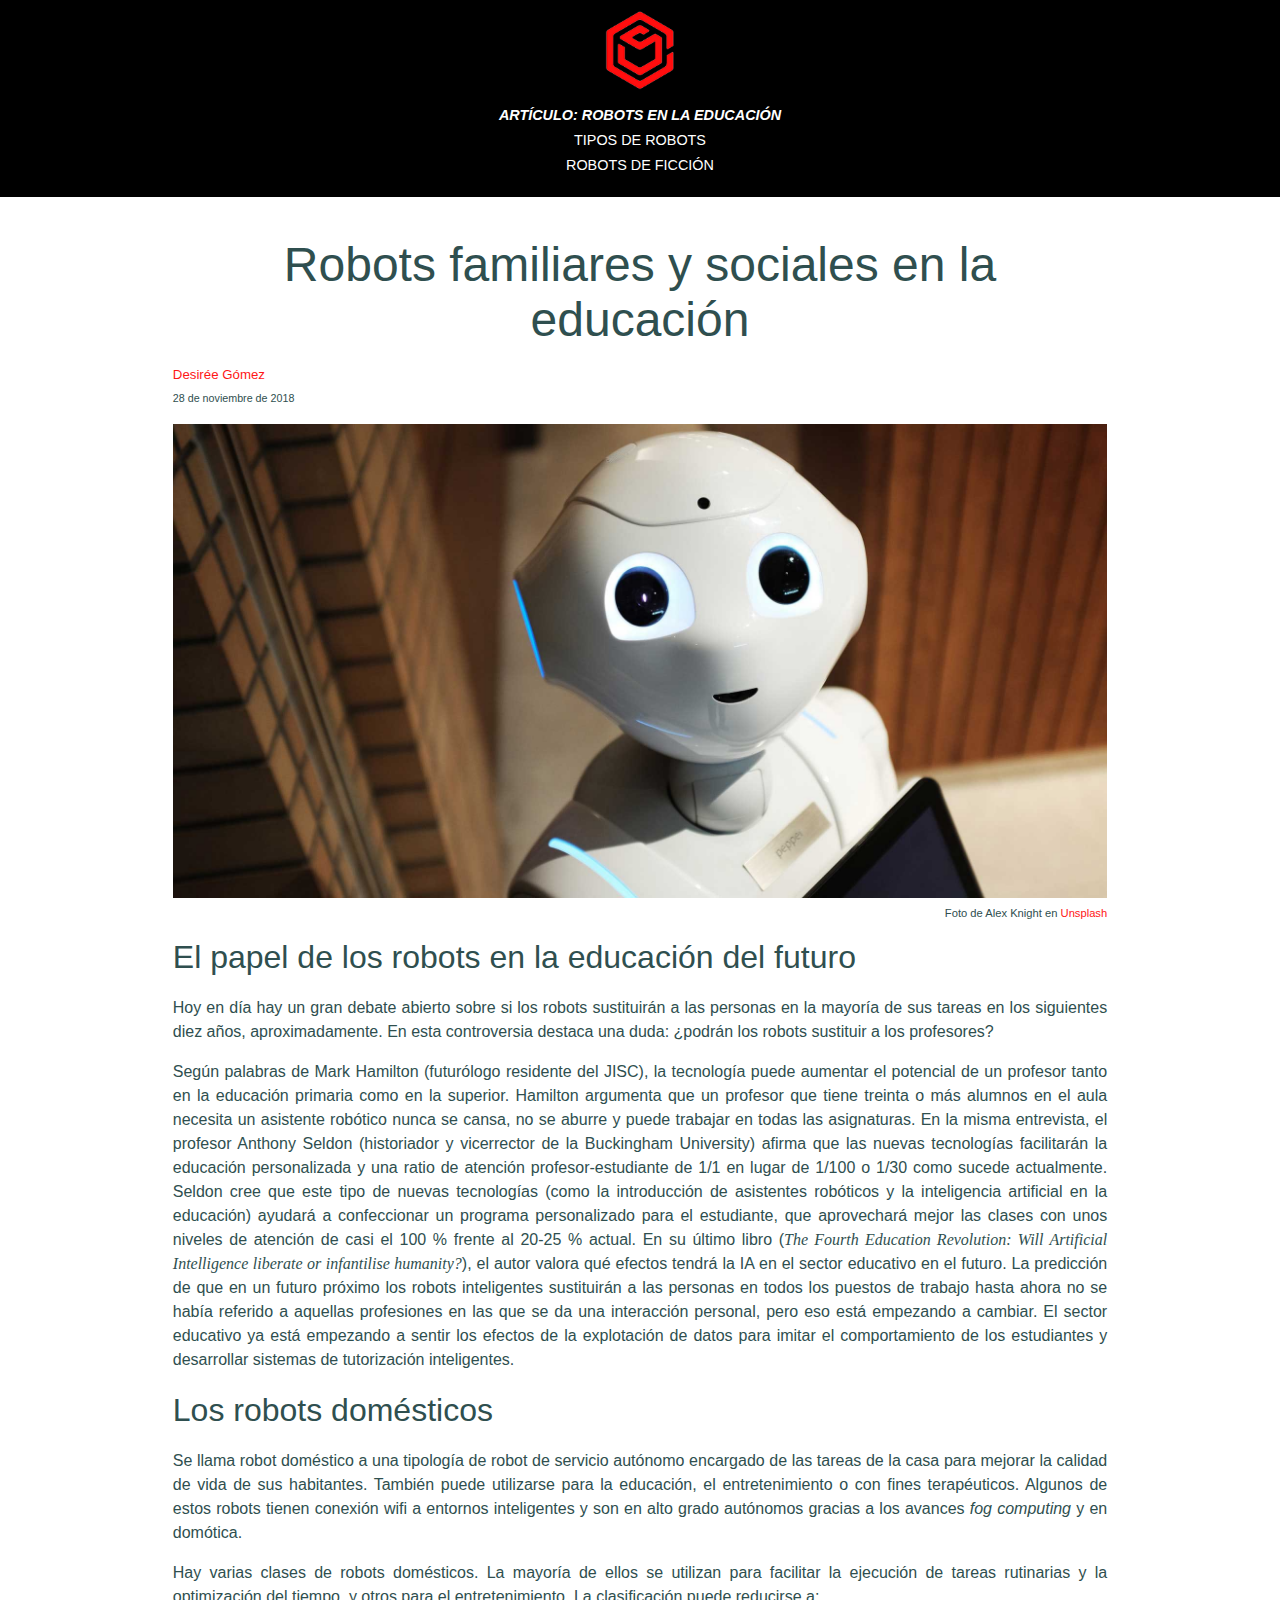
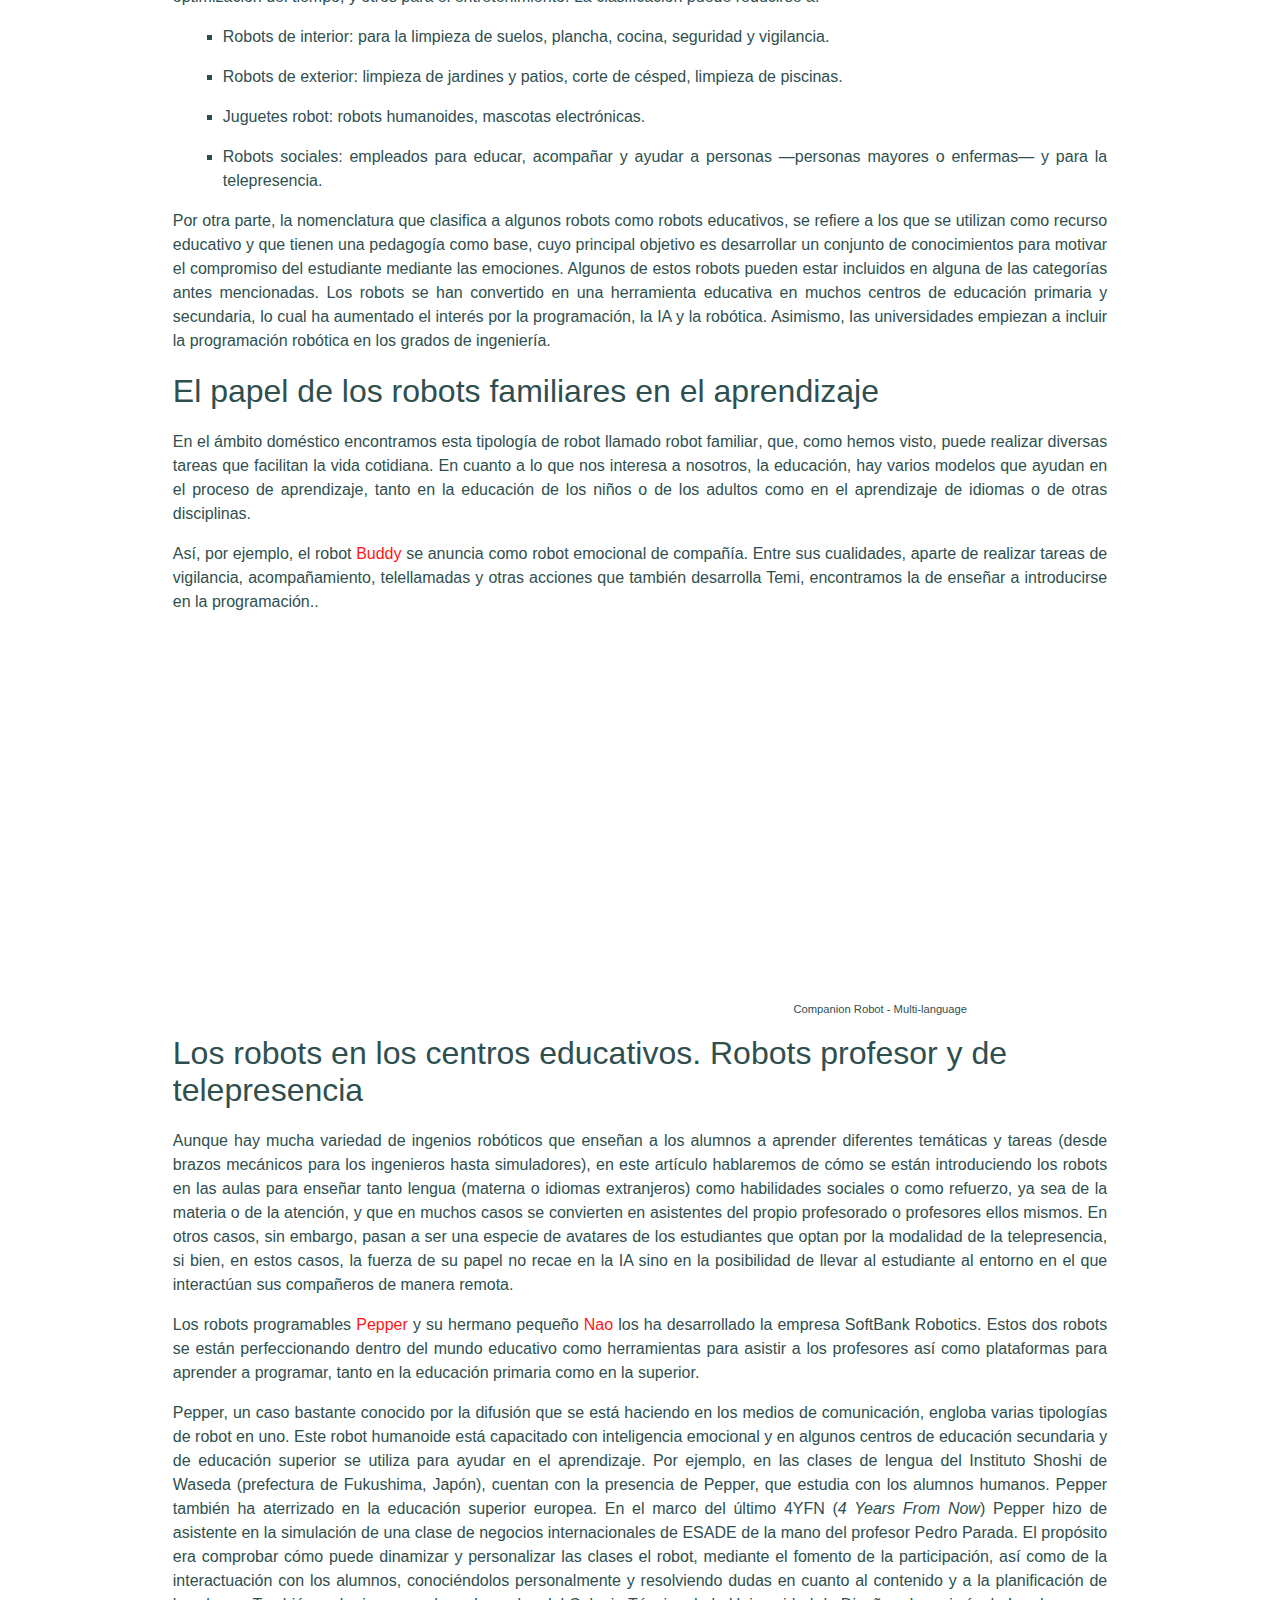
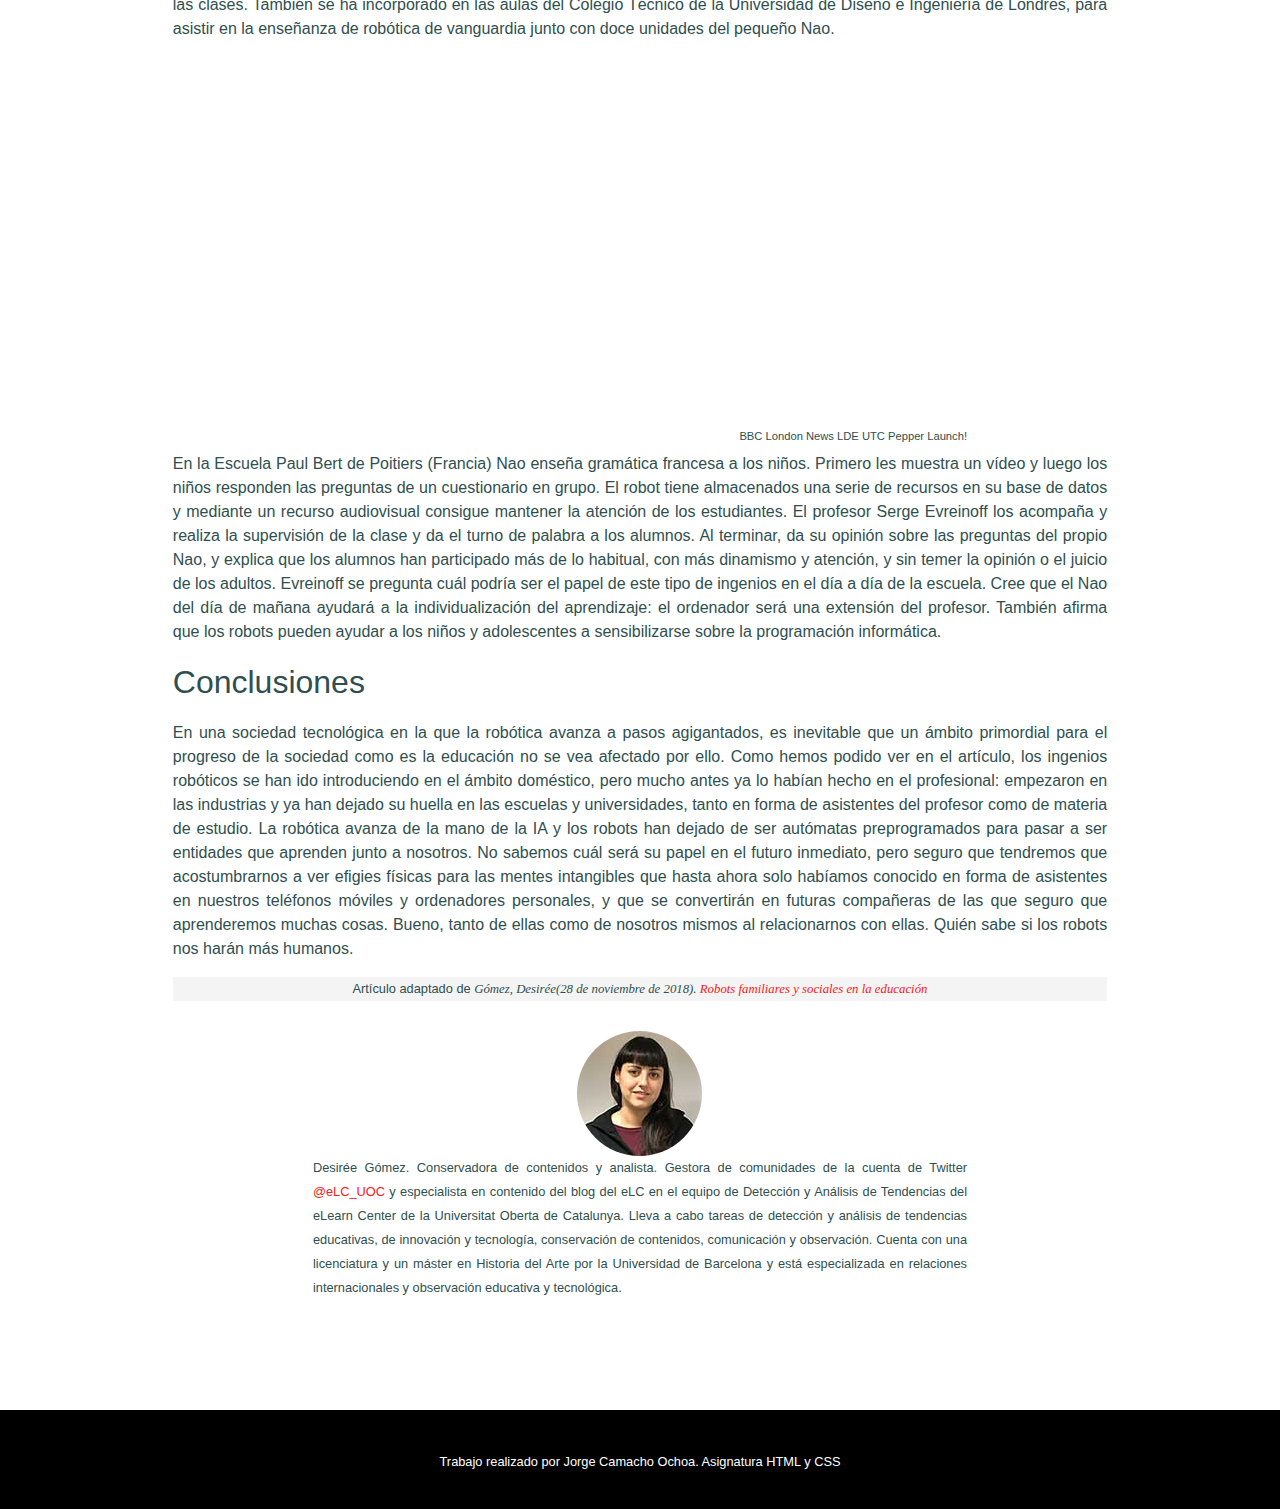
<file: index.html>
<!DOCTYPE html>
<html lang="es">
  <head>
    <meta charset="UTF-8" >
    <meta http-equiv="X-UA-Compatible" content="IE=edge" >
    <meta name="viewport" content="width=device-width, initial-scale=1.0" >
    <link rel="stylesheet" href="./css/robots.css" type="text/css" >
    <title>Robots</title>
  </head>
  <body>
    <header>
      <div class="imagen_icono">
        <a href="./index.html"
          ><img class="icon" src="./img/isologo.png" alt="icono de logo"></a>
      </div>
      <nav>
        <ul>
          <li class="selected">
            <a href="index.html">Artículo: Robots en la educación</a>
          </li>
          <li><a href="./pages/tipos-de-robots.html">Tipos de robots</a></li>
          <li><a href="./pages/robots-de-ficcion.html">Robots de ficción</a></li>
        </ul>
      </nav>
    </header>
    <main>
      <section>
        <h1 class="title">Robots familiares y sociales en la educación</h1>
        <h5><a href="#desiree">Desirée Gómez</a></h5>
        <h6><time datetime="2018-11-28">28 de noviembre de 2018</time datetime=""></h6>
        <figure>
          <img
            class="imagen_robot"
            src="./img/robot.jpg"
            alt="imágen de un robot"
          >
          <figcaption class="pie_foto">
            Foto de Alex Knight en <a href="https://unsplash.com">Unsplash</a>
          </figcaption>
        </figure>

        <article>
          <h2>El papel de los robots en la educación del futuro</h2>
          <p>
            Hoy en día hay un gran debate abierto sobre si los robots
            sustituirán a las personas en la mayoría de sus tareas en los
            siguientes diez años, aproximadamente. En esta controversia destaca
            una duda: ¿podrán los robots sustituir a los profesores?
          </p>
          <p>
            Según palabras de Mark Hamilton (futurólogo residente del JISC), la
            tecnología puede aumentar el potencial de un profesor tanto en la
            educación primaria como en la superior. Hamilton argumenta que un
            profesor que tiene treinta o más alumnos en el aula necesita un
            asistente robótico nunca se cansa, no se aburre y puede trabajar en
            todas las asignaturas. En la misma entrevista, el profesor Anthony
            Seldon (historiador y vicerrector de la Buckingham University)
            afirma que las nuevas tecnologías facilitarán la educación
            personalizada y una ratio de atención profesor-estudiante de 1/1 en
            lugar de 1/100 o 1/30 como sucede actualmente. Seldon cree que este
            tipo de nuevas tecnologías (como la introducción de asistentes
            robóticos y la inteligencia artificial en la educación) ayudará a
            confeccionar un programa personalizado para el estudiante, que
            aprovechará mejor las clases con unos niveles de atención de casi el
            100 % frente al 20-25 % actual. En su último libro (<cite
              class="texto_especial"
              >The Fourth Education Revolution: Will Artificial Intelligence
              liberate or infantilise humanity?</cite
            >), el autor valora qué efectos tendrá la IA en el sector educativo
            en el futuro. La predicción de que en un futuro próximo los robots
            inteligentes sustituirán a las personas en todos los puestos de
            trabajo hasta ahora no se había referido a aquellas profesiones en
            las que se da una interacción personal, pero eso está empezando a
            cambiar. El sector educativo ya está empezando a sentir los efectos
            de la explotación de datos para imitar el comportamiento de los
            estudiantes y desarrollar sistemas de tutorización inteligentes.
          </p>
        </article>
        <article>
          <h2>Los robots domésticos</h2>
          <p>
            Se llama robot doméstico a una tipología de robot de servicio
            autónomo encargado de las tareas de la casa para mejorar la calidad
            de vida de sus habitantes. También puede utilizarse para la
            educación, el entretenimiento o con fines terapéuticos. Algunos de
            estos robots tienen conexión wifi a entornos inteligentes y son en
            alto grado autónomos gracias a los avances <i>fog computing</i> y en
            domótica. </p><p> Hay varias clases de robots domésticos. La mayoría de
            ellos se utilizan para facilitar la ejecución de tareas rutinarias y
            la optimización del tiempo, y otros para el entretenimiento. La
            clasificación puede reducirse a:
          </p>
          
            <ul>
              <li>
                Robots de interior: para la limpieza de suelos, plancha,
                cocina, seguridad y vigilancia.
              </li>
              <li>
                Robots de exterior: limpieza de jardines y patios, corte de
                césped, limpieza de piscinas.
              </li>
              <li>
                Juguetes robot: robots humanoides, mascotas electrónicas.
              </li>
              <li>
                Robots sociales: empleados para educar, acompañar y ayudar a
                personas —personas mayores o enfermas— y para la
                telepresencia.
              </li>
            </ul>
          
          <p>
            Por otra parte, la nomenclatura que clasifica a algunos robots como
            <b>robots educativos</b>, se refiere a los que se utilizan como
            recurso educativo y que tienen una pedagogía como base, cuyo
            principal objetivo es desarrollar un conjunto de conocimientos para
            motivar el compromiso del estudiante mediante las emociones. Algunos
            de estos robots pueden estar incluidos en alguna de las categorías
            antes mencionadas. Los robots se han convertido en una herramienta
            educativa en muchos centros de educación primaria y secundaria, lo
            cual ha aumentado el interés por la programación, la IA y la
            robótica. Asimismo, las universidades empiezan a incluir la
            programación robótica en los grados de ingeniería.
          </p>
        </article>
        <article>
          <h2>El papel de los robots familiares en el aprendizaje</h2>
          <p>
            En el ámbito doméstico encontramos esta tipología de robot llamado
            <b>robot familiar</b>, que, como hemos visto, puede realizar
            diversas tareas que facilitan la vida cotidiana. En cuanto a lo que
            nos interesa a nosotros, la educación, hay varios modelos que ayudan
            en el proceso de aprendizaje, tanto en la educación de los niños o
            de los adultos como en el aprendizaje de idiomas o de otras
            disciplinas. 
            </p><p>Así, por ejemplo, el robot
            <a href="https://buddytherobot.com/en/buddy-the-emotional-robot"
              >Buddy</a
            >
            se anuncia como robot emocional de compañía. Entre sus cualidades,
            aparte de realizar tareas de vigilancia, acompañamiento,
            telellamadas y otras acciones que también desarrolla Temi,
            encontramos la de enseñar a introducirse en la programación..
          </p>
          <figure class="video_contenedor_fluid">
            <iframe
              src="https://www.youtube.com/embed/51yGC3iytbY"
              title="YouTube video player"
              allow="accelerometer; autoplay; clipboard-write; encrypted-media; gyroscope; picture-in-picture; web-share"
              allowfullscreen
              class="video_fluid"
            ></iframe>
            <figcaption lang="en" class="pie_foto">
              Companion Robot - Multi-language
            </figcaption>
          </figure>
        </article>

        <article>
          <h2>
            Los robots en los centros educativos. Robots profesor y de
            telepresencia
          </h2>
          <p>
            Aunque hay mucha variedad de ingenios robóticos que enseñan a los
            alumnos a aprender diferentes temáticas y tareas (desde brazos
            mecánicos para los ingenieros hasta simuladores), en este artículo
            hablaremos de cómo se están introduciendo los robots en las aulas
            para enseñar tanto lengua (materna o idiomas extranjeros) como
            habilidades sociales o como refuerzo, ya sea de la materia o de la
            atención, y que en muchos casos se convierten en asistentes del
            propio profesorado o profesores ellos mismos. En otros casos, sin
            embargo, pasan a ser una especie de avatares de los estudiantes que
            optan por la modalidad de la telepresencia, si bien, en estos casos,
            la fuerza de su papel no recae en la IA sino en la posibilidad de
            llevar al estudiante al entorno en el que interactúan sus compañeros
            de manera remota.
          </p>
          <p>
            Los robots programables
            <a href="https://www.softbankrobotics.com/emea/en/pepper">Pepper</a>
            y su hermano pequeño
            <a href="https://www.softbankrobotics.com/emea/en/nao">Nao</a> los
            ha desarrollado la empresa SoftBank Robotics. Estos dos robots se
            están perfeccionando dentro del mundo educativo como herramientas
            para asistir a los profesores así como plataformas para aprender a
            programar, tanto en la educación primaria como en la superior.
          </p>
          <p>
            Pepper, un caso bastante conocido por la difusión que se está
            haciendo en los medios de comunicación, engloba varias tipologías de
            robot en uno. Este robot humanoide está capacitado con inteligencia
            emocional y en algunos centros de educación secundaria y de
            educación superior se utiliza para ayudar en el aprendizaje. Por
            ejemplo, en las clases de lengua del Instituto Shoshi de Waseda
            (prefectura de Fukushima, Japón), cuentan con la presencia de
            Pepper, que estudia con los alumnos humanos. Pepper también ha
            aterrizado en la educación superior europea. En el marco del último
            4YFN (<i>4 Years From Now</i>) Pepper hizo de asistente en la
            simulación de una clase de negocios internacionales de ESADE de la
            mano del profesor Pedro Parada. El propósito era comprobar cómo
            puede dinamizar y personalizar las clases el robot, mediante el
            fomento de la participación, así como de la interactuación con los
            alumnos, conociéndolos personalmente y resolviendo dudas en cuanto
            al contenido y a la planificación de las clases. También se ha
            incorporado en las aulas del Colegio Técnico de la Universidad de
            Diseño e Ingeniería de Londres, para asistir en la enseñanza de
            robótica de vanguardia junto con doce unidades del pequeño Nao.
          </p>
          <figure class="video_contenedor_fluid">
            <iframe
              src="https://www.youtube.com/embed/caS9ldjGgHE"
              title="YouTube video player"
              allow="accelerometer; autoplay; clipboard-write; encrypted-media; gyroscope; picture-in-picture; web-share"
              allowfullscreen
              class="video_fluid"
            ></iframe>
            <figcaption lang="en" class="pie_foto">
              BBC London News LDE UTC Pepper Launch!
            </figcaption>
          </figure>
          <p>
            En la Escuela Paul Bert de Poitiers (Francia) Nao enseña gramática
            francesa a los niños. Primero les muestra un vídeo y luego los niños
            responden las preguntas de un cuestionario en grupo. El robot tiene
            almacenados una serie de recursos en su base de datos y mediante un
            recurso audiovisual consigue mantener la atención de los
            estudiantes. El profesor Serge Evreinoff los acompaña y realiza la
            supervisión de la clase y da el turno de palabra a los alumnos. Al
            terminar, da su opinión sobre las preguntas del propio Nao, y
            explica que los alumnos han participado más de lo habitual, con más
            dinamismo y atención, y sin temer la opinión o el juicio de los
            adultos. Evreinoff se pregunta cuál podría ser el papel de este tipo
            de ingenios en el día a día de la escuela. Cree que el Nao del día
            de mañana ayudará a la individualización del aprendizaje: el
            ordenador será una extensión del profesor. También afirma que los
            robots pueden ayudar a los niños y adolescentes a sensibilizarse
            sobre la programación informática.
          </p>
        </article>
        <article>
          <h2>Conclusiones</h2>
          <p>
            En una sociedad tecnológica en la que la robótica avanza a pasos
            agigantados, es inevitable que un ámbito primordial para el progreso
            de la sociedad como es la educación no se vea afectado por ello.
            Como hemos podido ver en el artículo, los ingenios robóticos se han
            ido introduciendo en el ámbito doméstico, pero mucho antes ya lo
            habían hecho en el profesional: empezaron en las industrias y ya han
            dejado su huella en las escuelas y universidades, tanto en forma de
            asistentes del profesor como de materia de estudio. La robótica
            avanza de la mano de la IA y los robots han dejado de ser autómatas
            preprogramados para pasar a ser entidades que aprenden junto a
            nosotros. No sabemos cuál será su papel en el futuro inmediato, pero
            seguro que tendremos que acostumbrarnos a ver efigies físicas para
            las mentes intangibles que hasta ahora solo habíamos conocido en
            forma de asistentes en nuestros teléfonos móviles y ordenadores
            personales, y que se convertirán en futuras compañeras de las que
            seguro que aprenderemos muchas cosas. Bueno, tanto de ellas como de
            nosotros mismos al relacionarnos con ellas. Quién sabe si los robots
            nos harán más humanos.
          </p>
        </article>
        <p class="adaptado">
          Artículo adaptado de
          <span class="texto_especial"
            ><cite>Gómez, Desirée</cite
            ><i
              >(<time datetime="2018-11-28">28 de noviembre de 2018</time>).
              <a
                href="https://elc.blogs.uoc.edu/es/robots-familiares-y-sociales"
                >Robots familiares y sociales en la educación</a
              ></i
            ></span
          >
        </p>
        <div class="personal">
          <div class="imagen_personal" id="desiree">
            <img
              src="./img/Desiree-Gomez.jpg"
              alt="imagen personal de Desiree-Gomez"
            >
          </div>
          <p>
            <b>Desirée Gómez.</b> Conservadora de contenidos y analista. Gestora
            de comunidades de la cuenta de Twitter
            <a href="https://twitter.com/eLC_UOC">@eLC_UOC</a> y especialista en
            contenido del blog del eLC en el equipo de Detección y Análisis de
            Tendencias del eLearn Center de la Universitat Oberta de Catalunya.
            Lleva a cabo tareas de detección y análisis de tendencias
            educativas, de innovación y tecnología, conservación de contenidos,
            comunicación y observación. Cuenta con una licenciatura y un máster
            en Historia del Arte por la Universidad de Barcelona y está
            especializada en relaciones internacionales y observación educativa
            y tecnológica.
          </p>
        </div>
      </section>
    </main>
    <footer>
      <p>Trabajo realizado por Jorge Camacho Ochoa. Asignatura HTML y CSS</p>
    </footer>
  </body>
</html>
</file>
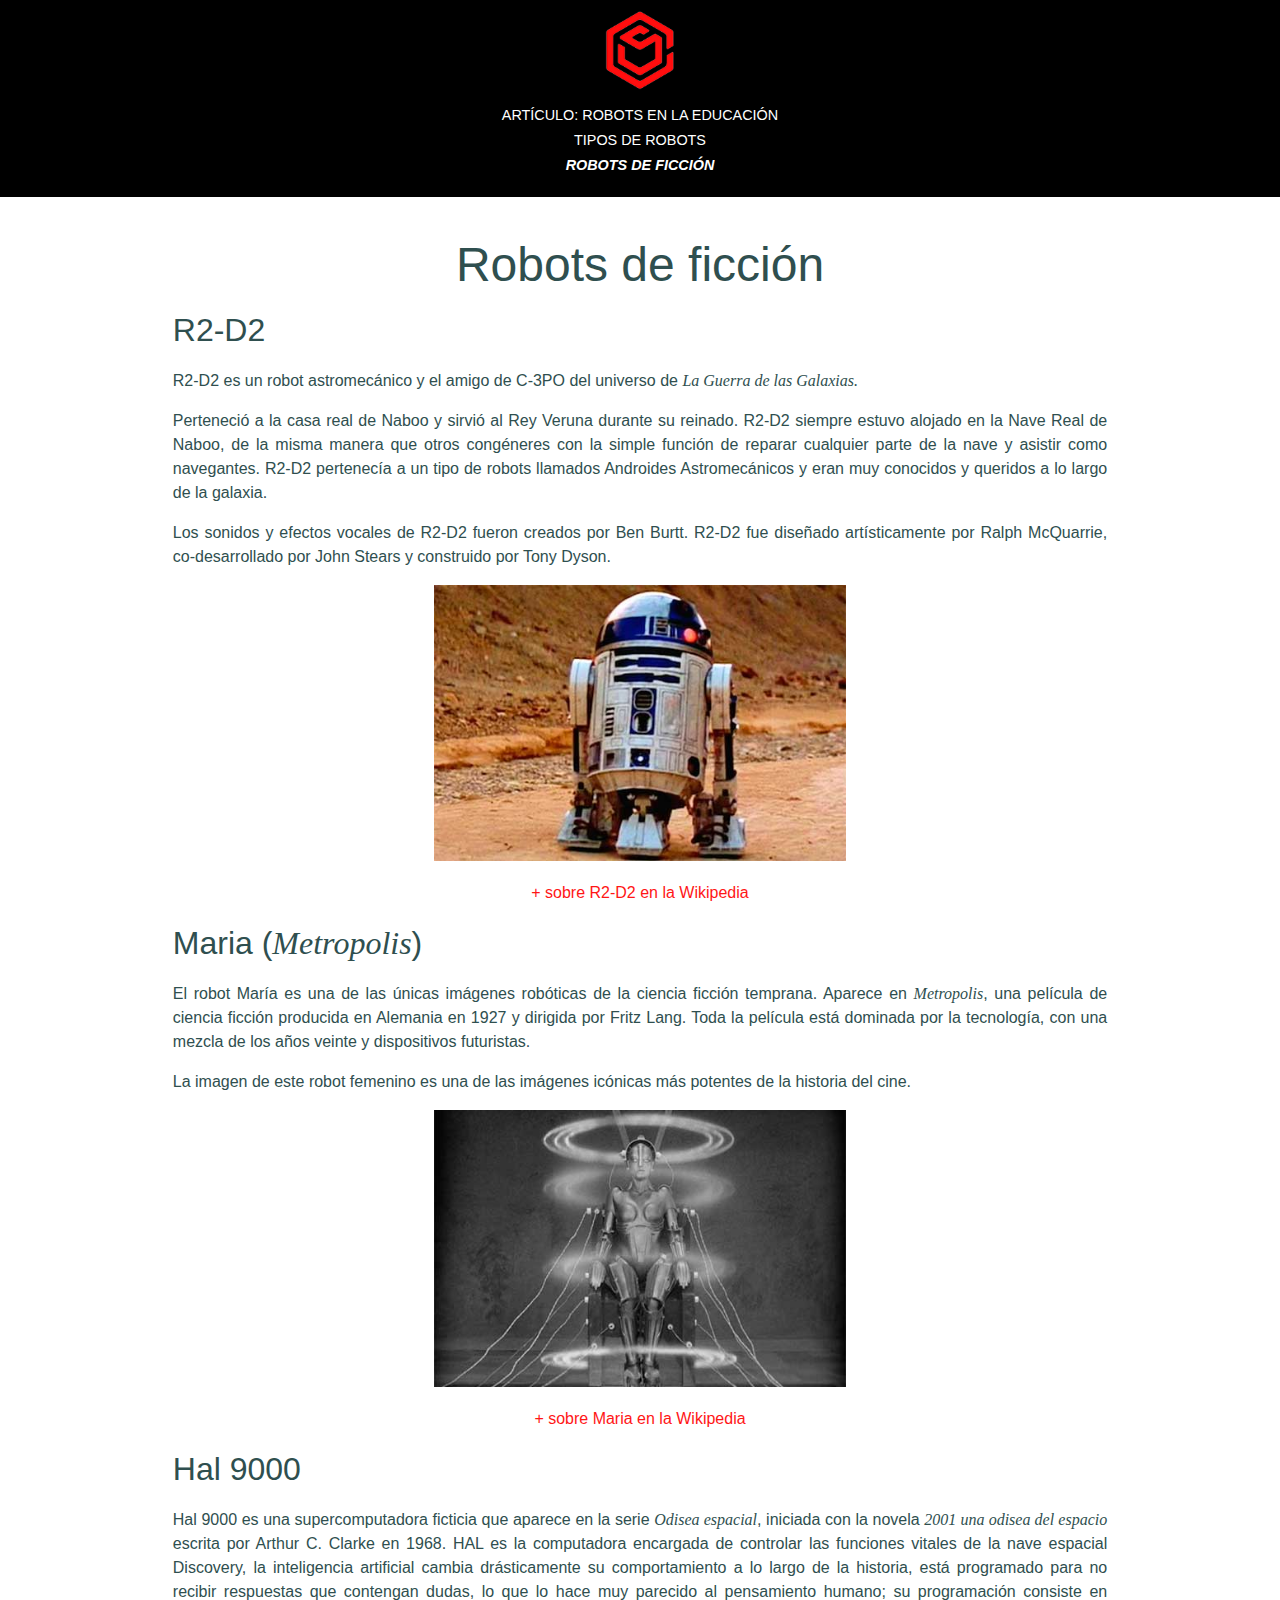
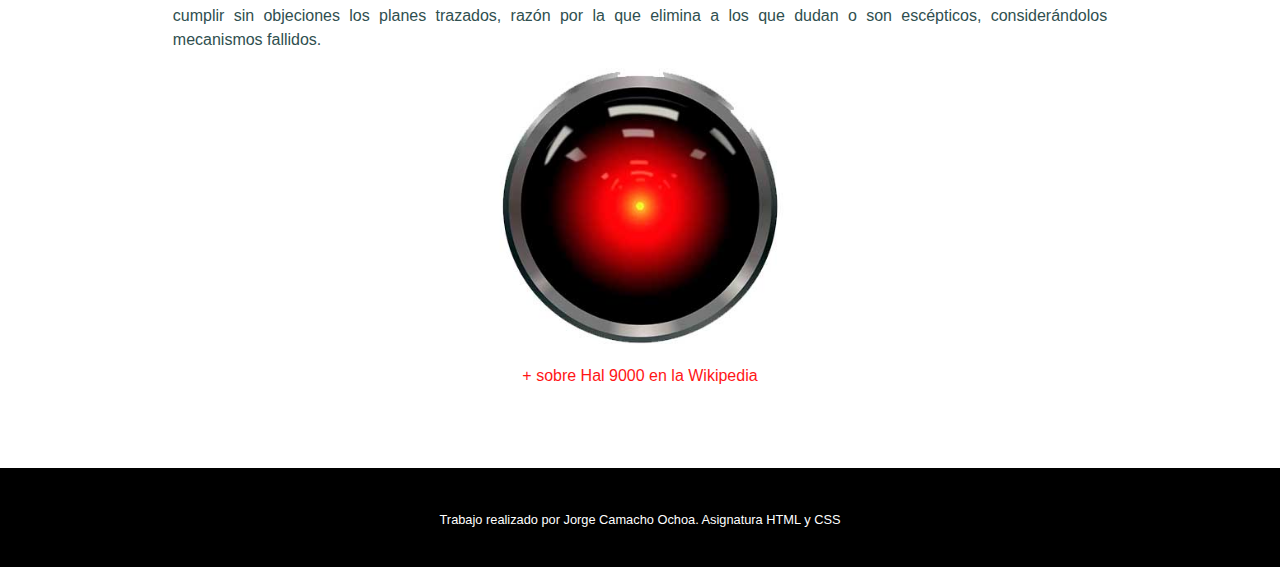
<file: pages/robots-de-ficcion.html>
<!DOCTYPE html>
<html lang="es">
  <head>
    <meta charset="UTF-8" >
    <meta http-equiv="X-UA-Compatible" content="IE=edge" >
    <meta name="viewport" content="width=device-width, initial-scale=1.0" >
    <link rel="stylesheet" href="../css/robots.css" type="text/css" >
    <title>Robots de ficcion</title>
  </head>
  <body>
    <header>
      <a href="../index.html"
        ><img class="icon" src="../img/isologo.png" alt="icono de logo"
      ></a>
      <nav>
        <ul>
          <li>
            <a href="../index.html">Artículo: Robots en la educación</a>
          </li>
          <li><a href="../pages/tipos-de-robots.html">Tipos de robots</a></li>
          <li class="selected">
            <a href="../pages/robots-de-ficcion.html">Robots de ficción</a>
          </li>
        </ul>
      </nav>
    </header>
    <main>
      <section>
        <h1 class="title">Robots de ficción</h1>
        <dl>
          <dt>R2-D2</dt>
          <dd>
            <p>
              R2-D2 es un robot astromecánico y el amigo de C-3PO del universo
              de <cite>La Guerra de las Galaxias.</cite>
            </p>
            <p>
              Perteneció a la casa real de Naboo y sirvió al Rey Veruna durante
              su reinado. R2-D2 siempre estuvo alojado en la Nave Real de Naboo,
              de la misma manera que otros congéneres con la simple función de
              reparar cualquier parte de la nave y asistir como navegantes.
              R2-D2 pertenecía a un tipo de robots llamados Androides
              Astromecánicos y eran muy conocidos y queridos a lo largo de la
              galaxia.
            </p>
            <p>
              Los sonidos y efectos vocales de R2-D2 fueron creados por Ben
              Burtt. R2-D2 fue diseñado artísticamente por Ralph McQuarrie,
              co-desarrollado por John Stears y construido por Tony Dyson.
            </p>
          </dd>
          <dd>
            <figure class="imagen_contenedor_fluid">
              <img
                class="img_fluid"
                src="../img/R2-D2.jpg"
                alt="imagen del robot R2D2 de la pelicula Star Wars"
              >
            </figure>
            <p class="enlace_robots_ficcion">
              <a href="https://es.wikipedia.org/wiki/R2-D2"
                >+ sobre R2-D2 en la Wikipedia</a
              >
            </p>
          </dd>

          <dt>Maria (<cite>Metropolis</cite>)</dt>
          <dd>
            <p>
              El robot María es una de las únicas imágenes robóticas de la ciencia
              ficción temprana. Aparece en <cite>Metropolis</cite>, una película de ciencia
              ficción producida en Alemania en 1927 y dirigida por Fritz Lang.
              Toda la película está dominada por la tecnología, con una mezcla de
              los años veinte y dispositivos futuristas.
            </p>
            <p>
              La imagen de este robot femenino es una de las imágenes icónicas más
              potentes de la historia del cine.
            </p>
          </dd>
          <dd>
            <figure class="imagen_contenedor_fluid">
              <img
                class="img_fluid"
                src="../img/maria.jpg"
                alt="imagen del robot Maria de la pelicula Metropolis"
              >
            </figure>
            <p class="enlace_robots_ficcion">
              <a
              href="https://es.wikipedia.org/wiki/Metr%C3%B3polis_(pel%C3%ADcula_de_1927)"
              >+ sobre Maria en la Wikipedia</a>
            </p>
          </dd>

          <dt>Hal 9000</dt>
          <dd>
            <p>
              Hal 9000 es una supercomputadora ficticia que aparece en la serie
              <cite>Odisea espacial</cite>, iniciada con la novela <cite>2001 una odisea del espacio</cite>
              escrita por Arthur C. Clarke en 1968. HAL es la computadora
              encargada de controlar las funciones vitales de la nave espacial
              Discovery, la inteligencia artificial cambia drásticamente su
              comportamiento a lo largo de la historia, está programado para no
              recibir respuestas que contengan dudas, lo que lo hace muy parecido
              al pensamiento humano; su programación consiste en cumplir sin
              objeciones los planes trazados, razón por la que elimina a los que
              dudan o son escépticos, considerándolos mecanismos fallidos.
            </p>
          </dd>
          <dd>
            <figure class="imagen_contenedor_fluid">
              <img
                class="img_fluid"
                src="../img/hal-9000.jpg"
                alt="imagen de hal de la pelicula odisea espacial"
              >
            </figure>
            <p class="enlace_robots_ficcion">
              <a href="https://es.wikipedia.org/wiki/HAL_9000"
              >+ sobre Hal 9000 en la Wikipedia</a>
            </p>
          </dd>
        </dl>
      </section>
    </main>
    <footer>
      <p>Trabajo realizado por Jorge Camacho Ochoa. Asignatura HTML y CSS</p>
    </footer>
  </body>
</html>
</file>
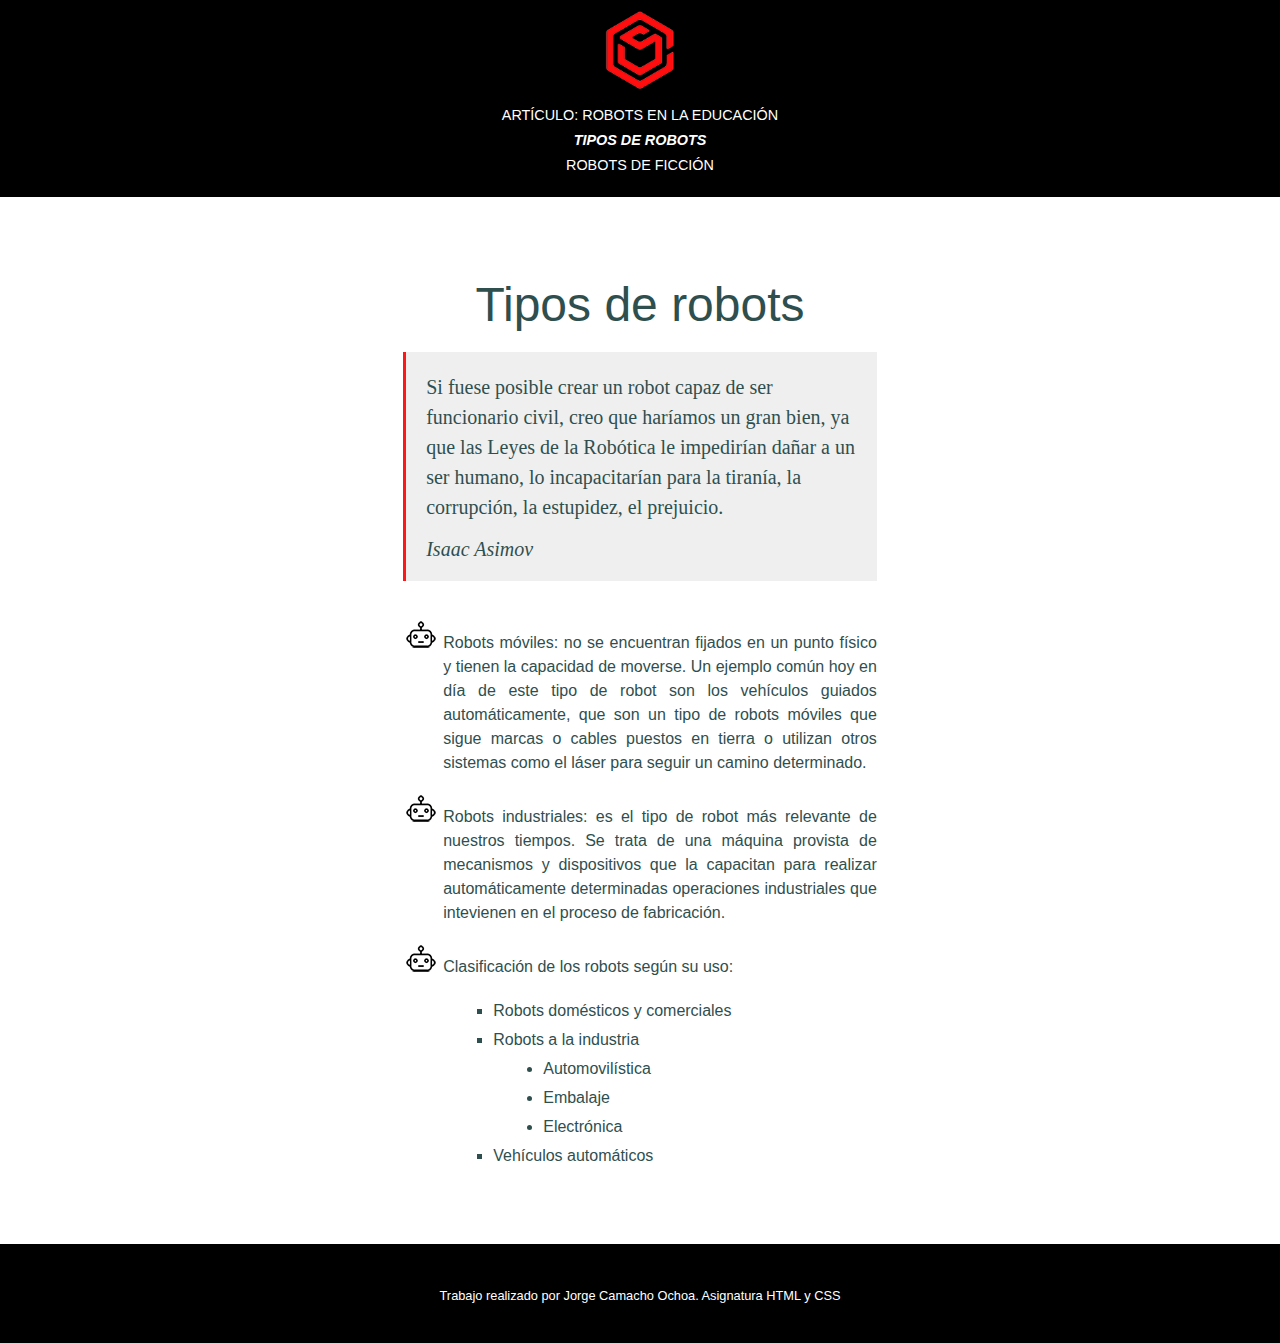
<file: pages/tipos-de-robots.html>
<!DOCTYPE html>
<html lang="es">
  <head>
    <meta charset="UTF-8" >
    <meta http-equiv="X-UA-Compatible" content="IE=edge" >
    <meta name="viewport" content="width=device-width, initial-scale=1.0" >
    <link rel="stylesheet" href="../css/robots.css" type="text/css" >
    <title>Tipos de Robots</title>
  </head>
  <body>
    <header>
      <a href="../index.html"
        ><img class="icon" src="../img/isologo.png" alt="icono de logo"
      ></a>
      <nav>
        <ul>
          <li>
            <a href="../index.html">Artículo: Robots en la educación</a>
          </li>
          <li class="selected">
            <a href="../pages/tipos-de-robots.html">Tipos de robots</a>
          </li>
          <li>
            <a href="../pages/robots-de-ficcion.html">Robots de ficción</a>
          </li>
        </ul>
      </nav>
    </header>
    <main class="slim">
      <section>
        <h1 class="title">Tipos de robots</h1>
        
          <blockquote class="sentencia">
            <p>
              Si fuese posible crear un robot capaz de ser funcionario civil, creo
              que haríamos un gran bien, ya que las Leyes de la Robótica le
              impedirían dañar a un ser humano, lo incapacitarían para la tiranía,
              la corrupción, la estupidez, el prejuicio.
            </p>
            <cite>Isaac Asimov</cite>
          </blockquote>
            <ul class="lista_robots">
                <li>Robots móviles: no se encuentran fijados en un punto físico y tienen la capacidad de moverse. Un ejemplo común hoy en día de este tipo de robot son los vehículos guiados automáticamente, que son un tipo de robots móviles que sigue marcas o cables puestos en tierra o utilizan otros sistemas como el láser para seguir un camino determinado.</li>
                <li>Robots industriales: es el tipo de robot más relevante de nuestros tiempos. Se trata de una máquina provista de mecanismos y dispositivos que la capacitan para realizar automáticamente determinadas operaciones industriales que intevienen en el proceso de fabricación.</li>
                <li>Clasificación de los robots según su uso:
                    <ul class="clases_robots_uso">
                    <li>Robots domésticos y comerciales</li>
                    <li>Robots a la industria
                    <ul class="clases_robots_industria">
                        <li>Automovilística</li>
                        <li>Embalaje</li>
                        <li>Electrónica</li>
                    </ul>
                    </li>
                    <li>Vehículos automáticos</li>
                </ul>
                </li>
            </ul>
      </section>
    </main>
    <footer>
      <p>Trabajo realizado por Jorge Camacho Ochoa. Asignatura HTML y CSS</p>
    </footer>
  </body>
</html>
</file>
<file: css/robots.css>
/* Reglas Generales */
:root {
  --font-primary: Helvetica, Arial, sans-serif;
  --font-sencondary: Georgia, Times, serif;
  --color-fondo-header-footer: #000000;
  --color-fondo-main: white;
  --color-texto: darkslategray;
  --color-seleccion: #ff1616;
}
*,
*::before,
*::after {
  margin: 0;
  padding: 0;
  box-sizing: border-box;
}
body {
  background-color: var(--color-fondo-main);
  color: var(--color-texto);
}

a {
  text-decoration: none;
}

h2, dt {
  font-weight: 500;
  font-size: 2rem;
  margin: 20px 0;
}

h5, h6, p, main li{
  font-weight: 300;
}

h5{
  margin-bottom: 10px;
}

p, main li{
  text-align: justify;
  line-height: 1.5rem;
  margin-bottom: 1rem;
}

/* Generales para header y footer */
header,
footer {
  font-family: var(--font-primary);
  font-size: 0.8rem;
  background-color: var(--color-fondo-header-footer);
  text-align: center;
  width: 100%;
  padding-bottom: 1.2rem;
  color: white;
}

/* ------------- Header ---------------- */
header .imagen_icono {
  display: flex;
  flex-direction: row;
  justify-content: center;
  align-items: center;
}
header a {
  font-size: 0.9rem;
  text-decoration: none;
  color: white;
}
.icon {
  width: 70px;
  margin: 10px;
}
.selected {
  font-weight: 700;
  font-style: italic;
}
header li {
  text-transform: uppercase;
  list-style: none;
  line-height: 1.5rem;
}

header a:hover {
  color: var(--color-seleccion);
}

/* ------------- Main ---------------- */
main {
  width: 73%;
  margin: 0 auto;
  padding: 20px 0;
  font-family: var(--font-primary);
  min-height: calc(100vh - 310px);
}

.title {
  margin: 20px;
  text-align: center;
  font-size: 3rem;
  font-weight: 300;
}

main a {
  color: var(--color-seleccion);
}

main a:hover {
  text-decoration: underline;
}

.imagen_robot {
  width: 100%;
  margin-top: 20px;
}

main ul {
  margin-left: 50px;
  list-style: square;
}

figcaption.pie_foto {
  margin-top: 5px;
  margin-bottom: 10px;
  font-size: 0.7rem;
  text-align: right;
}

/* video */
.video_contenedor_fluid {
  width: 70%;
  margin: auto;
}

.video_fluid {
  border: none;
  position: relative;
  display: block;
  width: 100%;
  padding: 0;
  overflow: hidden;
  aspect-ratio: 16/9;
  height: auto;
}

.adaptado {
  background-color: #f4f4f4;
  text-align: center;
  font-size: 0.8rem;
}

.texto_especial {
  font-family: var(--font-sencondary);
}

.personal {
  width: 70%;
  margin: 0 auto;
  font-size: 0.8rem;
  margin-bottom: 50px;
}
.imagen_personal {
  display: flex;
  flex-direction: column;
  justify-content: center;
  align-items: center;
  margin-top: 30px;
}
.imagen_personal > img {
  border-radius: 50%;
}

/* en el Main de tipos de robot */
.slim {
  width: 37%;
  margin: 40px auto;
}
.sentencia {
  background-color: #efefef;
  padding: 20px;
  border-left: 3px solid var(--color-seleccion);
  font-family: var(--font-sencondary);
  font-size: 20px;
}
.sentencia > p {
  text-align: left;
  line-height: 1.5;
}
main.slim ul {
  line-height: 1.4rem;
}
ul.lista_robots {
  margin-top: 40px;
  list-style-image: url("../img/icon-robot.png");
  margin-left: 40px;
}
ul.lista_robots>li{
  margin-top: 20px;
  line-height: 1.5;
}
ul.clases_robots_uso {
  margin-top: 20px;
  list-style: square;
}
ul.clases_robots_uso li{
  margin: 5px 0;
}
ul.clases_robots_industria {
  list-style: disc;
}
/* Main robots de fiction*/

dt>cite, dd>p>cite{
  font-family: var(--font-sencondary);
  font-weight: 100;
}
.imagen_contenedor_fluid {
  width: 44%;
  margin: auto;
}
img.img_fluid {
  position: relative;
  display: block;
  width: 100%;
  padding: 0;
  overflow: hidden;
}
p.enlace_robots_ficcion {
  text-align: center;
  margin-top: 20px;
  margin-bottom: 20px;
}

/* ------------- Footer ---------------- */
footer {
  margin-bottom: 0;
  margin-top: 40px;
  padding-top: 2.5rem;
}

footer p {
  text-align: center;
}

/* Responsive: cuando el ancho de la pantalla es menor de 600px */
@media screen and (max-width: 600px) {
  /* ponemos el contenedor, la descripcion de la chica y el texto de de página tipos de robots al 95%. */
  main,
  .personal,
  .slim {
    width: 95%;
  }

  /* Los video e imagenes el 100% del ancho */
  .video_contenedor_fluid,
  .imagen_contenedor_fluid {
    width: 100%;
  }
}
</file>
